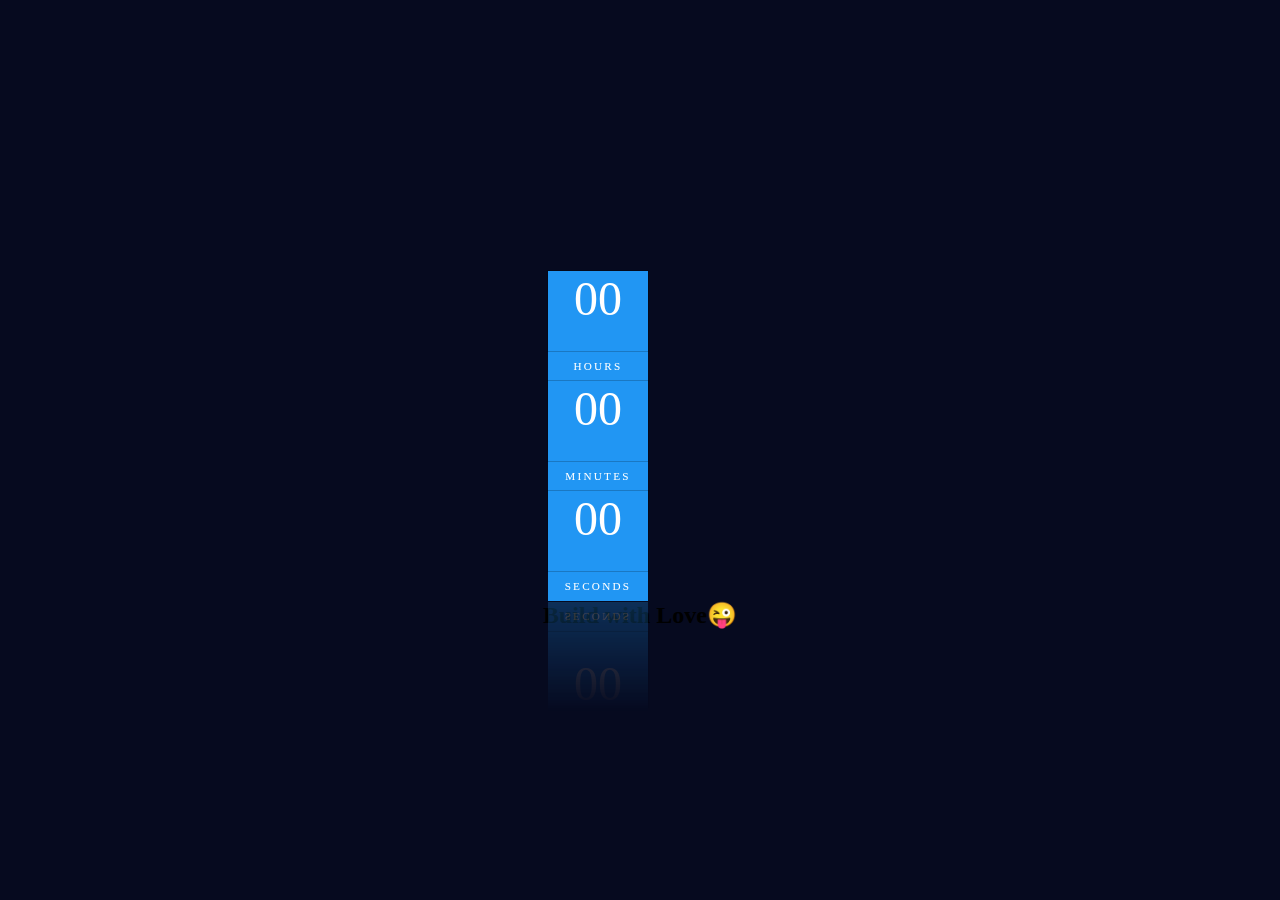
<file: 1-Digital-Clock/index.html>
<!DOCTYPE html>
<html lang="en">
  <head>
    <meta charset="UTF-8" />
    <link rel="stylesheet" href="style.css" />
    <link rel="shortcut icon" href="" type="image/x-icon" />
    <meta name="viewport" content="width=device-width, initial-scale=1.0" />
    <title>🍶 Digital clock</title>
  </head>
  <body>
    <div id="clock">
      <div id="time">
        <div><span id="hour">00</span><span>Hours</span></div>
        <div><span id="minutes">00</span><span>Minutes</span></div>
        <div><span id="second">00</span><span>Seconds</span></div>
        <h2>Build with Love😜</h2>
        
      </div>
    </div>
    <script src="clock.js"></script>
   
  </body>
</html>
</file>
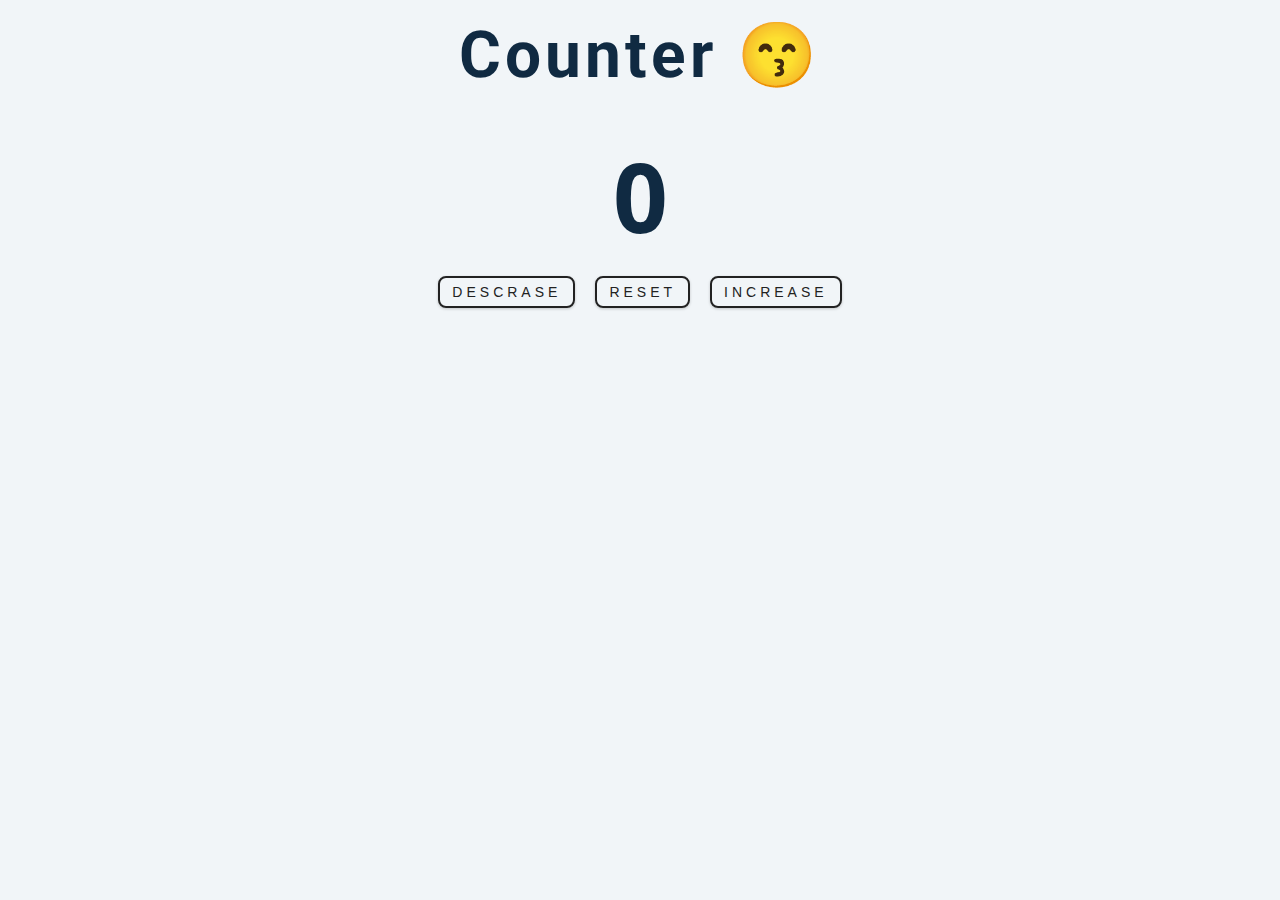
<file: 2-counter/index.html>
<!DOCTYPE html>
<html lang="en">
  <head>
    <meta charset="UTF-8" />
    <meta name="viewport" content="width=device-width, initial-scale=1.0" />
    <title>Counter</title>
    <!-- styles -->
    <link rel="stylesheet" href="styles.css" />
  </head>
  <body>
    <div class="container">
      <br />
      <h1>Counter 😙</h1>
      <br />
      <span id="value">0</span>
      <div class="button-container">
        <button class="btn decrease">Descrase</button>
        <button class="btn reset">Reset</button>
        <button class="btn increase">increase</button>
      </div>
    </div>
    <script src="app.js"></script>
  </body>
</html>
</file>
<file: 1-Digital-Clock/style.css>
* {
    margin: 0;
    padding: 0;
    box-sizing: border-box;
    font-family: 'open sans'sans-serif;
}

body {
    display: flex;
    align-items: center;
    justify-content: center;
    min-height: 100vh;
    background: #060a1f;
}

#clock {
    display: flex;
}

#clock #time div {
    position: relative;
    margin: 0 5px;
    -webkit-box-reflect: below 1px linear-gradient(transparent, #0004);
}

#clock #time div span {
    position: relative;
    display: block;
    width: 100px;
    height: 80px;
    background: #2196f3;
    color: #fff;
    font-weight: 300;
    text-align: center;
    align-items: center;
    font-size: 3em;
    z-index: 10;
    box-shadow: 0 0 0 1px rgba(0, 0, 0, 0.2);

}

#clock #time div span:nth-child(2) {
    height: 30px;
    line-height: 30px;
    font-size: .7em;
    letter-spacing: .2em;
    font-weight: 500;
    z-index: 0;
    box-shadow: none;
    text-transform: uppercase;
}

#clock #time div:last-child span {
    background: #ff006a;
}

#clock #time div:last-child span:nth-child(2) {
    background: #ec0062;
}

#clock #time div:last-child span:nth-child(1) {
    line-height: 80px;
}
</file>
<file: 2-counter/styles.css>
/*
=============== 
Fonts
===============
*/
@import url("https://fonts.googleapis.com/css?family=Open+Sans|Roboto:400,700&display=swap");

/*
=============== 
Variables
===============
*/

:root {
  /* dark shades of primary color*/
  --clr-primary-1: hsl(205, 86%, 17%);
  --clr-primary-2: hsl(205, 77%, 27%);
  --clr-primary-3: hsl(205, 72%, 37%);
  --clr-primary-4: hsl(205, 63%, 48%);
  /* primary/main color */
  --clr-primary-5: hsl(205, 78%, 60%);
  /* lighter shades of primary color */
  --clr-primary-6: hsl(205, 89%, 70%);
  --clr-primary-7: hsl(205, 90%, 76%);
  --clr-primary-8: hsl(205, 86%, 81%);
  --clr-primary-9: hsl(205, 90%, 88%);
  --clr-primary-10: hsl(205, 100%, 96%);
  /* darkest grey - used for headings */
  --clr-grey-1: hsl(209, 61%, 16%);
  --clr-grey-2: hsl(211, 39%, 23%);
  --clr-grey-3: hsl(209, 34%, 30%);
  --clr-grey-4: hsl(209, 28%, 39%);
  /* grey used for paragraphs */
  --clr-grey-5: hsl(210, 22%, 49%);
  --clr-grey-6: hsl(209, 23%, 60%);
  --clr-grey-7: hsl(211, 27%, 70%);
  --clr-grey-8: hsl(210, 31%, 80%);
  --clr-grey-9: hsl(212, 33%, 89%);
  --clr-grey-10: hsl(210, 36%, 96%);
  --clr-white: #fff;
  --clr-red-dark: hsl(360, 67%, 44%);
  --clr-red-light: hsl(360, 71%, 66%);
  --clr-green-dark: hsl(125, 67%, 44%);
  --clr-green-light: hsl(125, 71%, 66%);
  --clr-black: #222;
  --ff-primary: "Roboto", sans-serif;
  --ff-secondary: "Open Sans", sans-serif;
  --transition: all 0.3s linear;
  --spacing: 0.25rem;
  --radius: 0.5rem;
  --light-shadow: 0 5px 15px rgba(0, 0, 0, 0.1);
  --dark-shadow: 0 5px 15px rgba(0, 0, 0, 0.2);
  --max-width: 1170px;
  --fixed-width: 620px;
}
/*
=============== 
Global Styles
===============
*/

*,
::after,
::before {
  margin: 0;
  padding: 0;
  box-sizing: border-box;
}
body {
  font-family: var(--ff-secondary);
  background: var(--clr-grey-10);
  color: var(--clr-grey-1);
  line-height: 1.5;
  font-size: 0.875rem;
}
ul {
  list-style-type: none;
}
a {
  text-decoration: none;
}
img:not(.nav-logo) {
  width: 100%;
  display: block;
}

h1,
h2,
h3,
h4 {
  letter-spacing: var(--spacing);
  text-transform: capitalize;
  line-height: 1.25;
  margin-bottom: 0.75rem;
  font-family: var(--ff-primary);
}
h1 {
  font-size: 3rem;
}
h2 {
  font-size: 2rem;
}
h3 {
  font-size: 1.25rem;
}
h4 {
  font-size: 0.875rem;
}
p {
  margin-bottom: 1.25rem;
  color: var(--clr-grey-5);
}
@media screen and (min-width: 800px) {
  h1 {
    font-size: 4rem;
  }
  h2 {
    font-size: 2.5rem;
  }
  h3 {
    font-size: 1.75rem;
  }
  h4 {
    font-size: 1rem;
  }
  body {
    font-size: 1rem;
  }
  h1,
  h2,
  h3,
  h4 {
    line-height: 1;
  }
}
/*  global classes */

.btn {
  text-transform: uppercase;
  background: transparent;
  color: var(--clr-black);
  padding: 0.375rem 0.75rem;
  letter-spacing: var(--spacing);
  display: inline-block;
  transition: var(--transition);
  font-size: 0.875rem;
  border: 2px solid var(--clr-black);
  cursor: pointer;
  box-shadow: 0 1px 3px rgba(0, 0, 0, 0.2);
  border-radius: var(--radius);
}
.btn:hover {
  color: var(--clr-white);
  background: var(--clr-black);
}
/* section */
.section {
  padding: 5rem 0;
}

.section-center {
  width: 90vw;
  margin: 0 auto;
  max-width: 1170px;
}
@media screen and (min-width: 992px) {
  .section-center {
    width: 95vw;
  }
}
/*
=============== 
Counter
===============
*/

main {
  min-height: 100vh;
  display: grid;
  place-items: center;
}
.container {
  text-align: center;
}
#value {
  font-size: 6rem;
  font-weight: bold;
}
.btn {
  margin: 0.5rem;
}
</file>
